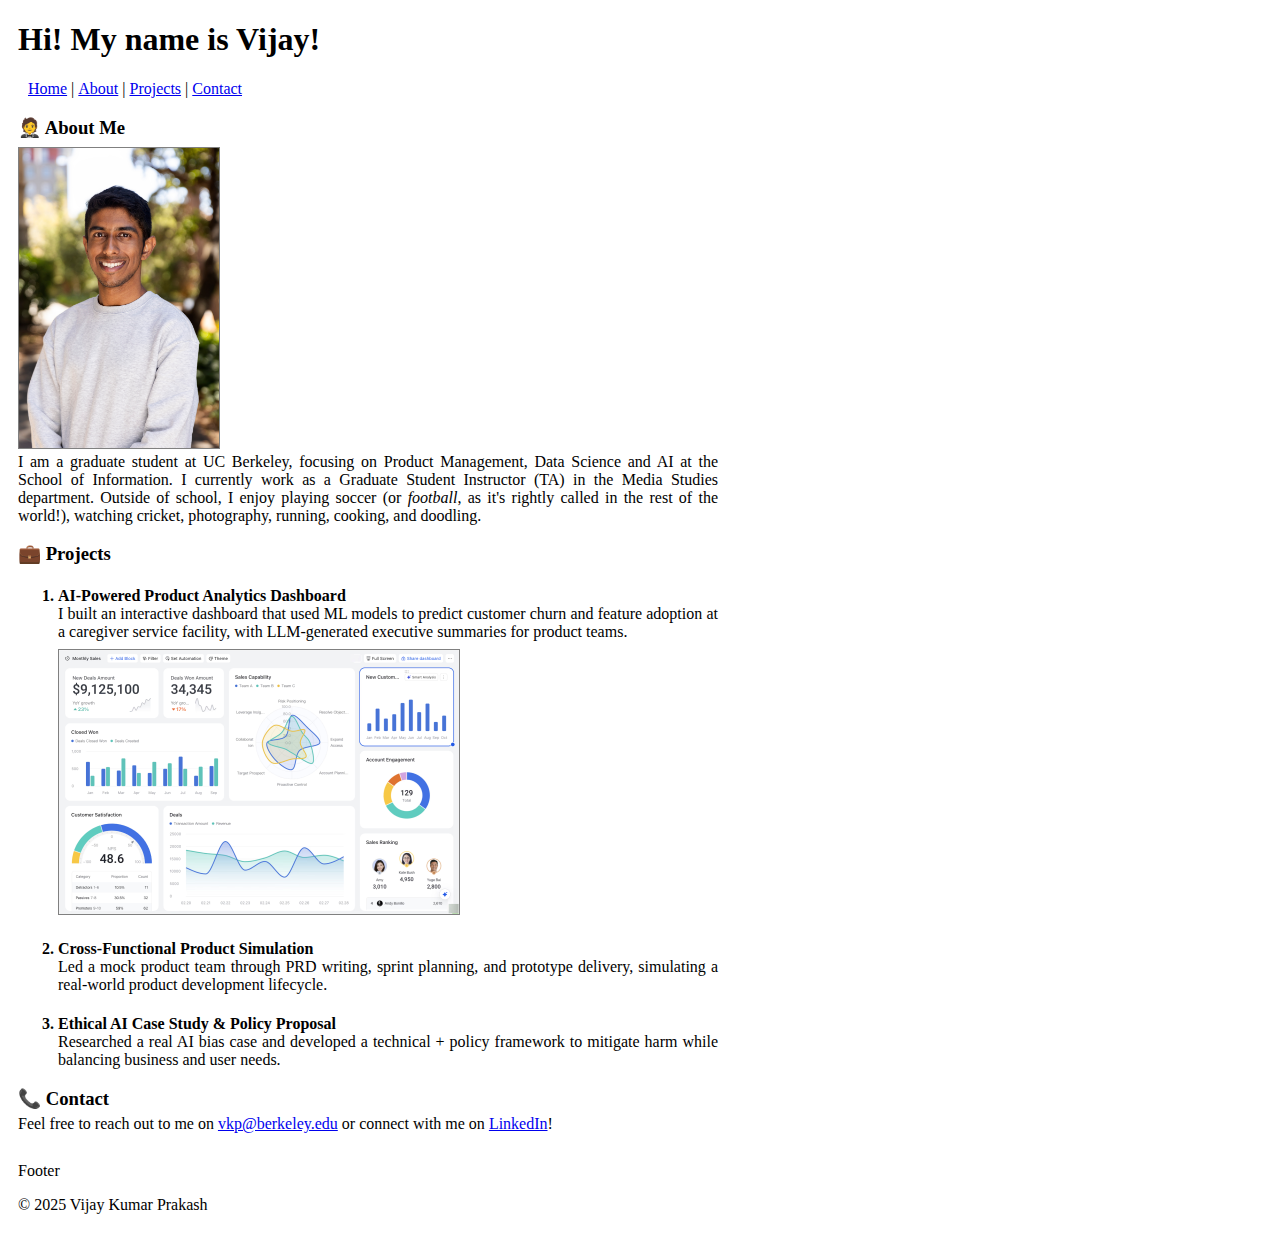
<file: lab1-VijayKumarPrakash/index.html>
<!DOCTYPE html>
<html lang="en">

<head>
  <meta charset="UTF-8">
  <meta name="viewport" content="width=device-width, initial-scale=1.0">
  <title>Lab1</title>
  <style>
    ul {
      padding-inline-start: 10px;
    }

    ul>li {
      display: inline;
    }

    ol>li::marker {
      font-weight: bold;
    }

    img {
      border-style: solid;
      border-width: 1px;
      border-color: gray;
      margin-top: 8px;
    }

    body {
      width: 700px;
      text-align: justify;
      padding-left: 10px;
      font-family: Georgia, 'Times New Roman', Times, serif;
    }

    h3,
    h4 {
      margin-block-end: 0px;
    }

    p {
      margin-block-start: 5px;
    }

    footer {
      position: relative;
      bottom: 10px;
    }
  </style>
</head>

<body>
  <header>
    <h1>Hi! My name is Vijay!</h1>
    <nav>
      <ul>
        <li>
          <a href="#">Home</a>
        </li> |
        </li>
        <li>
          <a href="#about">About</a>
        </li> |
        <li>
          <a href="#projects">Projects</a>
        </li> |
        <li>
          <a href="#contact">Contact</a>
        </li>

      </ul>
    </nav>
  </header>

  <main>
    <section id="about">
      <h3> <span>&#129333;</span> About Me
      </h3>
      <img src="images/VKP_Headshot.jpg" alt="Profile Picture" height="300px">
      <article>I am a graduate student at UC Berkeley, focusing on Product Management, Data Science and AI at the School
        of
        Information.
        I currently work as a Graduate Student Instructor (TA) in the Media Studies department. Outside of school, I
        enjoy playing soccer (or <em>football</em>, as it's rightly called in the rest of the world!), watching cricket,
        photography,
        running,
        cooking, and doodling.
      </article>
    </section>

    <section id="projects">
      <h3> <span>&#128188;</span> Projects</h3>
      <ol>
        <li>
          <h4>AI-Powered Product Analytics Dashboard</h4>
          <article>I built an interactive dashboard that used ML models to predict customer churn and feature adoption
            at a
            caregiver service facility, with
            LLM-generated executive summaries for product teams.</article>
        </li>
        <img src="images/ai_dashboard.avif" alt="AI-powered analytics dashboard" width="400px">
        <li>
          <h4>Cross-Functional Product Simulation</h4>
          <article>Led a mock product team through PRD writing, sprint planning, and prototype delivery, simulating a
            real-world
            product development lifecycle.</article>
        </li>
        <li>
          <h4>Ethical AI Case Study & Policy Proposal</h4>
          <article> Researched a real AI bias case and developed a technical + policy framework to mitigate harm while
            balancing
            business and user needs.
          </article>
        </li>
      </ol>
    </section>

    <section id="contact">
      <h3> <span>&#128222;</span> Contact</h3>
      <p>Feel free to reach out to me on <a href="mailto:vkp@berkeley.edu">vkp@berkeley.edu</a> or connect with me on
        <a href="https://www.linkedin.com/in/vijay-kumar-prakash/">LinkedIn</a>!
      </p>
      <br>
    </section>
  </main>

  <footer>
    <p>Footer</p>
    <p>&copy; 2025 Vijay Kumar Prakash</p>

  </footer>
</body>

</html>
</file>
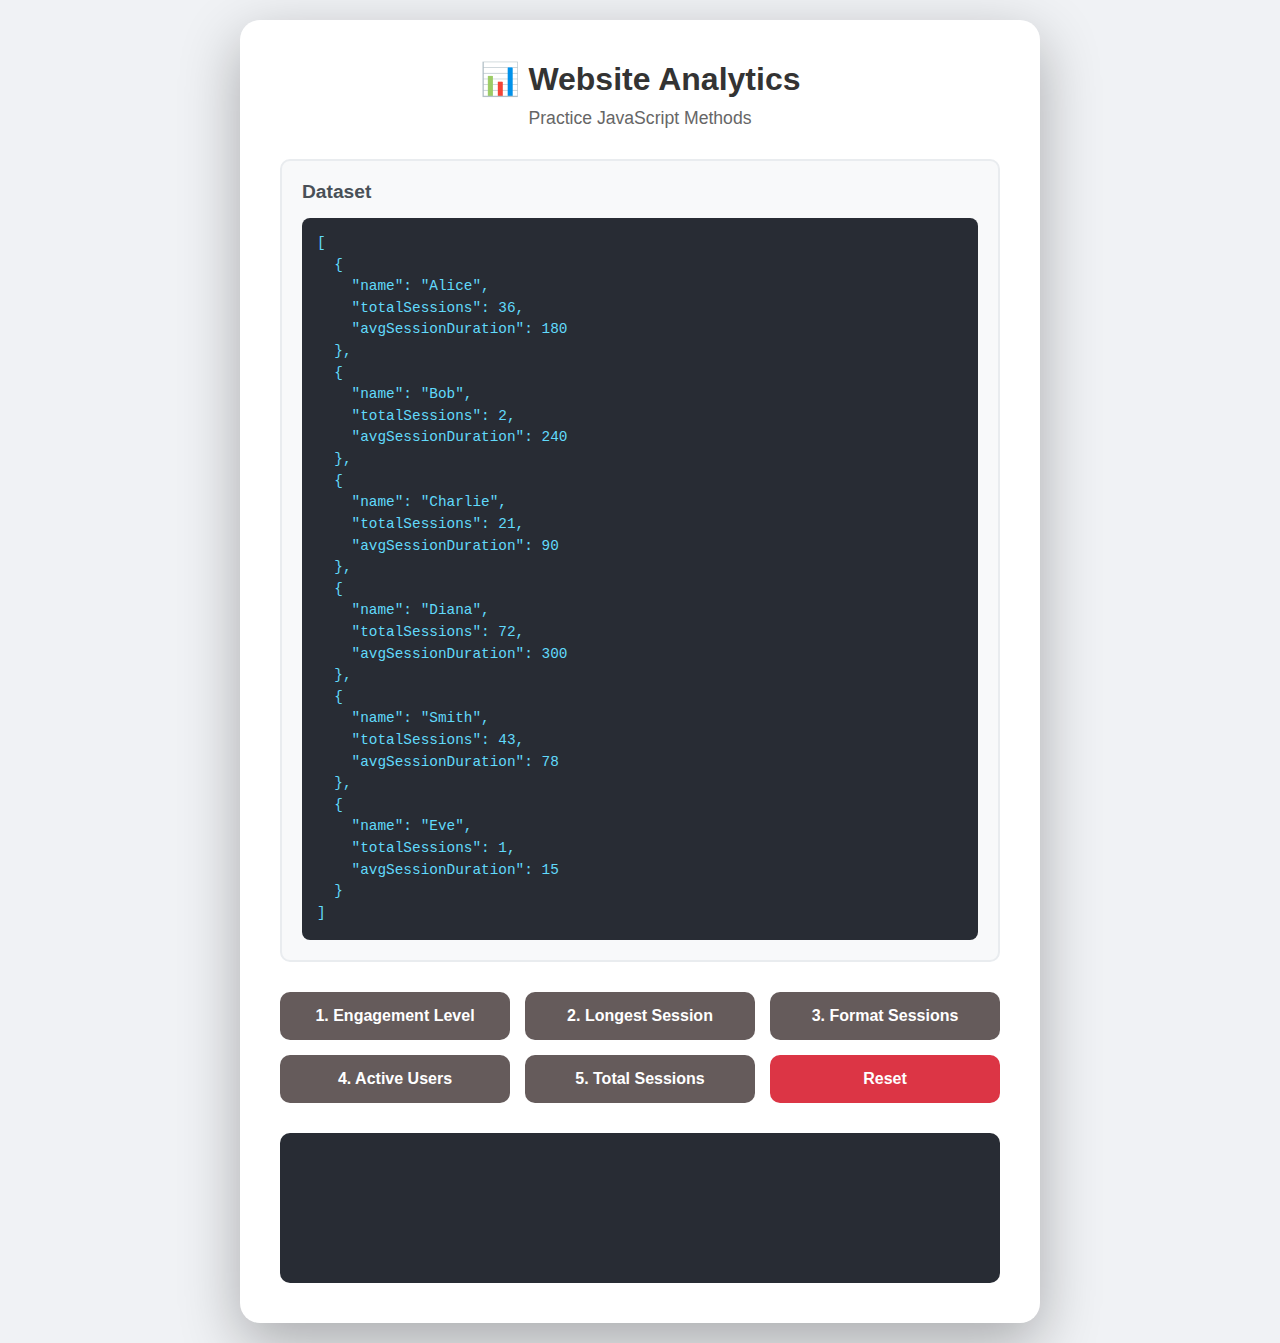
<file: lab3-VijayKumarPrakash/index.html>
<!DOCTYPE html>
<html lang="en">

<head>
  <meta charset="utf-8">
  <meta name="viewport" content="width=device-width, initial-scale=1.0">
  <title>Website Analytics</title>
  <link rel="stylesheet" href="lab3.css">
</head>

<body>
  <main class="analytics">
    <header class="analytics__header">
      <h1 class="analytics__title">📊 Website Analytics</h1>
      <p class="analytics__subtitle">Practice JavaScript Methods</p>
    </header>

    <section class="analytics__dataset">
      <h2 class="analytics__heading">Dataset</h2>
      <pre id="raw-data" class="analytics__pre"></pre>
    </section>

    <section class="analytics__controls" aria-labelledby="controls-title">
      <h2 id="controls-title" class="visually-hidden">Controls</h2>
      <button class="analytics__button" onclick="runEngagementLevel()">1. Engagement Level</button>
      <button class="analytics__button" onclick="runLongestSession()">2. Longest Session</button>
      <button class="analytics__button" onclick="runFormatSessions()">3. Format Sessions</button>
      <button class="analytics__button" onclick="runActiveUsers()">4. Active Users</button>
      <button class="analytics__button" onclick="runTotalSessions()">5. Total Sessions</button>
      <button class="analytics__button analytics__button--danger" onclick="reset()">Reset</button>
    </section>

    <section class="analytics__output" id="output" aria-labelledby="output-title">
      <h2 id="output-title" class="visually-hidden">Output</h2>
    </section>
  </main>

  <script src="lab3.js"></script>
</body>

</html>
</file>
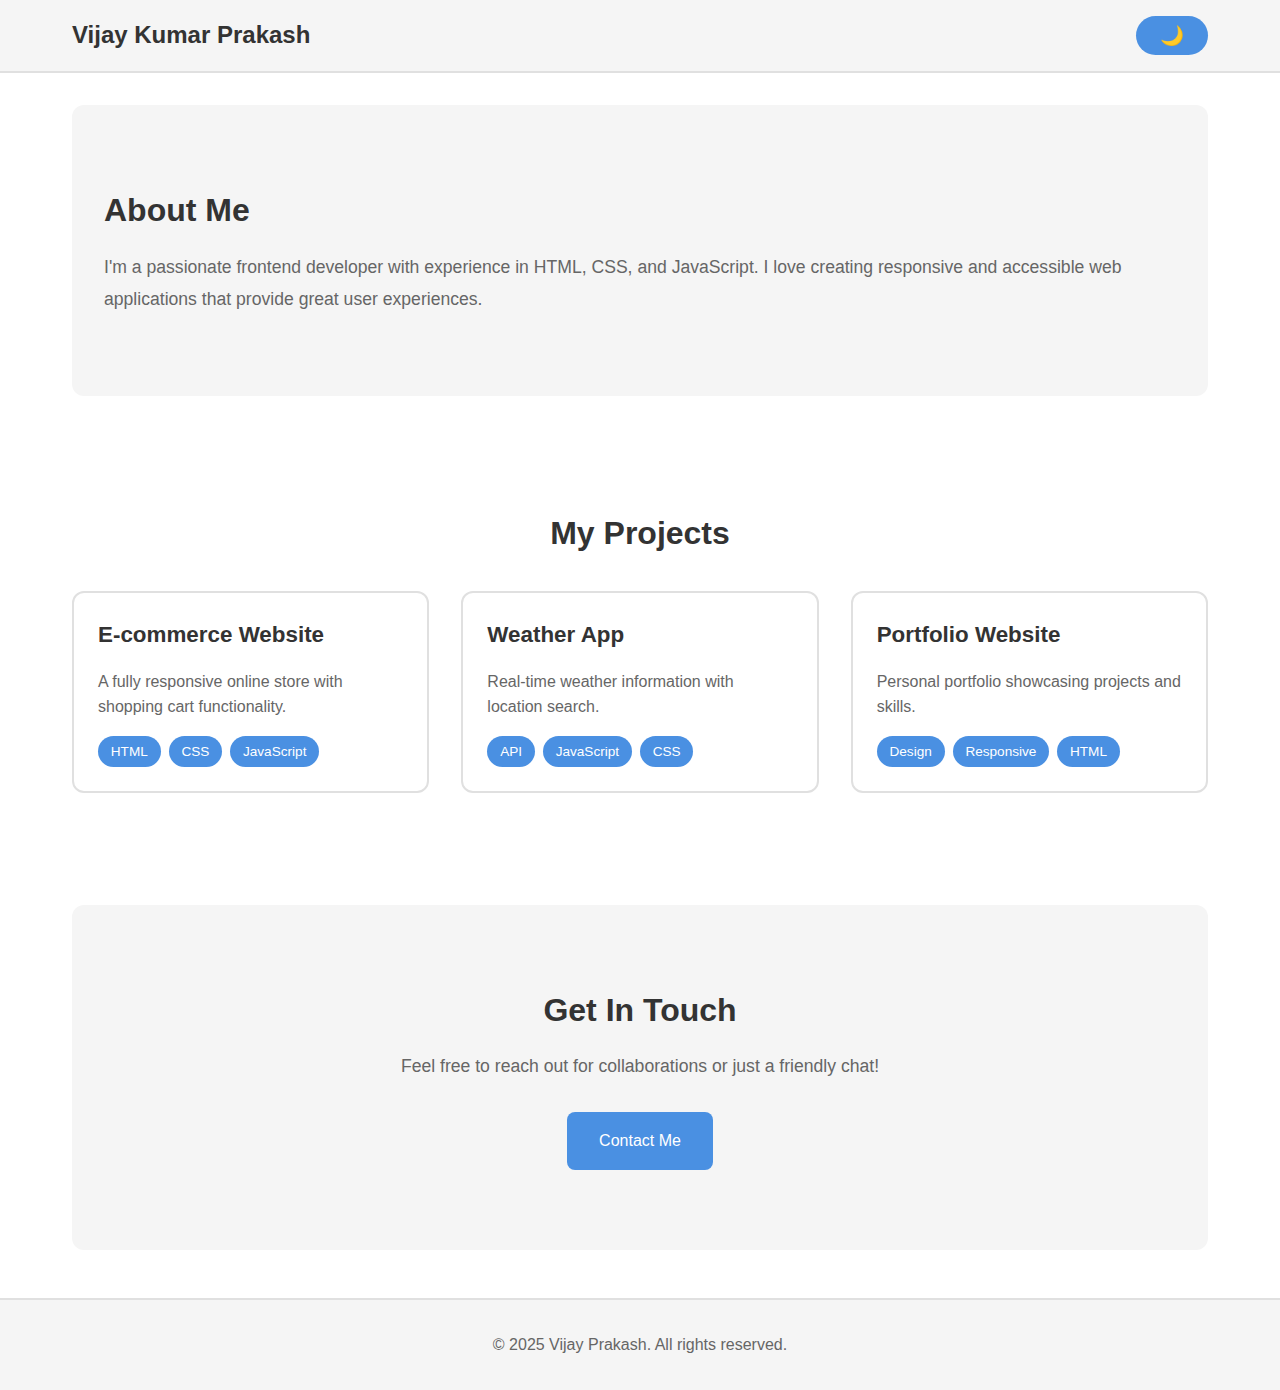
<file: lab4-VijayKumarPrakash/index.html>
<!DOCTYPE html>
<html lang="en">

<head>
    <meta charset="UTF-8">
    <meta name="viewport" content="width=device-width, initial-scale=1.0">
    <title>Portfolio - Dark Mode Lab</title>
    <link rel="stylesheet" href="lab4.css">
</head>

<body>
    <!-- Header Section -->
    <header class="header">
        <div class="header__container">
            <h1 class="header__logo">Vijay Kumar Prakash</h1>

            <!-- Dark Mode Toggle Button -->
            <button class="theme-toggle" id="themeToggle" aria-label="Toggle dark mode">
                <span class="theme-toggle__icon" id="themeIcon">🌙</span>
            </button>
        </div>
    </header>

    <!-- Main Content -->
    <main class="main">

        <!-- About Section -->
        <section class="about">
            <div class="about__container">
                <h2 class="about__title">About Me</h2>
                <p class="about__text">
                    I'm a passionate frontend developer with experience in HTML, CSS, and JavaScript.
                    I love creating responsive and accessible web applications that provide great user experiences.
                </p>
            </div>
        </section>

        <!-- Projects Section -->
        <section class="projects">
            <div class="projects__container">
                <h2 class="projects__title">My Projects</h2>

                <div class="projects__grid">
                    <!-- Project Card 1 -->
                    <article class="project-card">
                        <div class="project-card__header">
                            <h3 class="project-card__title">E-commerce Website</h3>
                        </div>
                        <p class="project-card__description">
                            A fully responsive online store with shopping cart functionality.
                        </p>
                        <div class="project-card__tags">
                            <span class="tag">HTML</span>
                            <span class="tag">CSS</span>
                            <span class="tag">JavaScript</span>
                        </div>
                    </article>

                    <!-- Project Card 2 -->
                    <article class="project-card">
                        <div class="project-card__header">
                            <h3 class="project-card__title">Weather App</h3>
                        </div>
                        <p class="project-card__description">
                            Real-time weather information with location search.
                        </p>
                        <div class="project-card__tags">
                            <span class="tag">API</span>
                            <span class="tag">JavaScript</span>
                            <span class="tag">CSS</span>
                        </div>
                    </article>

                    <!-- Project Card 3 -->
                    <article class="project-card">
                        <div class="project-card__header">
                            <h3 class="project-card__title">Portfolio Website</h3>
                        </div>
                        <p class="project-card__description">
                            Personal portfolio showcasing projects and skills.
                        </p>
                        <div class="project-card__tags">
                            <span class="tag">Design</span>
                            <span class="tag">Responsive</span>
                            <span class="tag">HTML</span>
                        </div>
                    </article>
                </div>
            </div>
        </section>

        <!-- Contact Section -->
        <section class="contact">
            <div class="contact__container">
                <h2 class="contact__title">Get In Touch</h2>
                <p class="contact__text">Feel free to reach out for collaborations or just a friendly chat!</p>
                <a href="mailto:vkp@berkeley.edu" class="contact__button">Contact Me</a>
            </div>
        </section>
    </main>

    <!-- Footer -->
    <footer class="footer">
        <p class="footer__text">© 2025 Vijay Prakash. All rights reserved.</p>
    </footer>

    <script src="lab4.js"></script>
</body>

</html>
</file>
<file: lab4-VijayKumarPrakash/lab4.css>
/* ===================================
   CSS VARIABLES (Light Mode Default)
   =================================== */
:root {
    /* Light Mode Colors */
    --bg-primary: #ffffff;
    --bg-secondary: #f5f5f5;
    --text-primary: #333333;
    --text-secondary: #666666;
    --accent: #4a90e2;
    --accent-hover: #357abd;
    --border-color: #e0e0e0;
    --card-bg: #ffffff;
    --shadow: rgba(0, 0, 0, 0.1);
}

/* Dark Mode Colors  */
.dark-mode {
    --bg-primary: #1a1a1a;
    --bg-secondary: #2d2d2d;
    --text-primary: #f0f0f0;
    --text-secondary: #b0b0b0;
    --accent: #64b5f6;
    --accent-hover: #42a5f5;
    --border-color: #404040;
    --card-bg: #252525;
    --shadow: rgba(0, 0, 0, 0.3);
}

/* ===================================
   RESET & BASE STYLES
   =================================== */
* {
    margin: 0;
    padding: 0;
    box-sizing: border-box;
}

body {
    font-family: 'Segoe UI', Tahoma, Geneva, Verdana, sans-serif;
    line-height: 1.6;
    background-color: var(--bg-primary);
    color: var(--text-primary);
    transition: background-color 0.3s ease, color 0.3s ease;
}

/* ===================================
   HEADER STYLES
   =================================== */
.header {
    background-color: var(--bg-secondary);
    border-bottom: 2px solid var(--border-color);
    padding: 1rem 0;
    position: sticky;
    top: 0;
    z-index: 100;
    transition: all 0.3s ease;
}

.header__container {
    max-width: 1200px;
    margin: 0 auto;
    padding: 0 2rem;
    display: flex;
    justify-content: space-between;
    align-items: center;
}

.header__logo {
    font-size: 1.5rem;
    color: var(--text-primary);
    font-weight: 600;
}

/* Theme Toggle Button */
.theme-toggle {
    background-color: var(--accent);
    border: none;
    border-radius: 50px;
    padding: 0.5rem 1.5rem;
    cursor: pointer;
    display: flex;
    align-items: center;
    gap: 0.5rem;
    transition: all 0.3s ease;
}

.theme-toggle:hover {
    background-color: var(--accent-hover);
    transform: scale(1.05);
}

.theme-toggle__icon {
    font-size: 1.2rem;
}

/* ===================================
   MAIN CONTENT
   =================================== */
.main {
    max-width: 1200px;
    margin: 0 auto;
    padding: 0 2rem;
}

/* About Section */
.about {
    padding: 3rem 0;
    background-color: var(--bg-secondary);
    border-radius: 12px;
    margin: 2rem 0;
    transition: background-color 0.3s ease;
}

.about__container {
    padding: 2rem;
}

.about__title {
    font-size: 2rem;
    margin-bottom: 1rem;
    color: var(--text-primary);
}

.about__text {
    font-size: 1.1rem;
    color: var(--text-secondary);
    line-height: 1.8;
}

/* Projects Section */
.projects {
    padding: 3rem 0;
}

.projects__container {
    padding: 2rem 0;
}

.projects__title {
    font-size: 2rem;
    margin-bottom: 2rem;
    text-align: center;
    color: var(--text-primary);
}

.projects__grid {
    display: grid;
    grid-template-columns: repeat(auto-fit, minmax(300px, 1fr));
    gap: 2rem;
}

/* Project Card */
.project-card {
    background-color: var(--card-bg);
    border: 2px solid var(--border-color);
    border-radius: 12px;
    padding: 1.5rem;
    transition: all 0.3s ease;
}

.project-card:hover {
    transform: translateY(-5px);
    box-shadow: 0 8px 20px var(--shadow);
}

.project-card__header {
    margin-bottom: 1rem;
}

.project-card__title {
    font-size: 1.4rem;
    color: var(--text-primary);
    margin-bottom: 0.5rem;
}

.project-card__description {
    color: var(--text-secondary);
    margin-bottom: 1rem;
    line-height: 1.6;
}

.project-card__tags {
    display: flex;
    gap: 0.5rem;
    flex-wrap: wrap;
}

.tag {
    background-color: var(--accent);
    color: white;
    padding: 0.3rem 0.8rem;
    border-radius: 20px;
    font-size: 0.85rem;
}

/* Contact Section */
.contact {
    padding: 3rem 0;
    text-align: center;
    background-color: var(--bg-secondary);
    border-radius: 12px;
    margin: 2rem 0;
    transition: background-color 0.3s ease;
}

.contact__container {
    padding: 2rem;
}

.contact__title {
    font-size: 2rem;
    margin-bottom: 1rem;
    color: var(--text-primary);
}

.contact__text {
    font-size: 1.1rem;
    color: var(--text-secondary);
    margin-bottom: 2rem;
}

.contact__button {
    display: inline-block;
    background-color: var(--accent);
    color: white;
    padding: 1rem 2rem;
    text-decoration: none;
    border-radius: 8px;
    transition: all 0.3s ease;
}

.contact__button:hover {
    background-color: var(--accent-hover);
    transform: translateY(-2px);
    box-shadow: 0 4px 12px var(--shadow);
}

/* Footer */
.footer {
    background-color: var(--bg-secondary);
    border-top: 2px solid var(--border-color);
    padding: 2rem 0;
    text-align: center;
    margin-top: 3rem;
    transition: all 0.3s ease;
}

.footer__text {
    color: var(--text-secondary);
}

/* ===================================
   RESPONSIVE DESIGN
   =================================== */
@media (max-width: 768px) {
    .hero__title {
        font-size: 2rem;
    }

    .projects__grid {
        grid-template-columns: 1fr;
    }

    .header__container {
        padding: 0 1rem;
    }

    .main {
        padding: 0 1rem;
    }
}
</file>
<file: lab3-VijayKumarPrakash/lab3.css>
/* Reset */
* {
  margin: 0;
  padding: 0;
  box-sizing: border-box;
}

/* Visually hidden utility (for accessible headings/captions) */
.visually-hidden {
  position: absolute !important;
  width: 1px !important;
  height: 1px !important;
  padding: 0 !important;
  margin: -1px !important;
  overflow: hidden !important;
  clip: rect(0, 0, 1px, 1px) !important;
  white-space: nowrap !important;
  border: 0 !important;
}

/* Layout */
body {
  font-family: 'Segoe UI', Tahoma, Geneva, Verdana, sans-serif;
  background: #f0f2f5;
  min-height: 100vh;
  display: flex;
  justify-content: center;
  align-items: center;
  padding: 20px;
}

/* Container → analytics (BEM block) */
.analytics {
  background: #fff;
  border-radius: 20px;
  box-shadow: 0 20px 60px rgba(0, 0, 0, 0.3);
  padding: 40px;
  max-width: 800px;
  width: 100%;
}

/* Header area */
.analytics__title {
  color: #333;
  margin-bottom: 10px;
  font-size: 2rem;
  text-align: center;
}

.analytics__subtitle {
  color: #666;
  text-align: center;
  margin-bottom: 30px;
  font-size: 1.1rem;
}

/* Dataset panel */
.analytics__dataset {
  background: #f8f9fa;
  border: 2px solid #e9ecef;
  border-radius: 10px;
  padding: 20px;
  margin-bottom: 30px;
}

.analytics__heading {
  color: #495057;
  margin-bottom: 15px;
  font-size: 1.2rem;
}

/* Code block */
.analytics__pre {
  background: #282c34;
  color: #61dafb;
  padding: 15px;
  border-radius: 8px;
  overflow-x: auto;
  font-size: 0.9rem;
  line-height: 1.5;
}

/* Controls grid */
.analytics__controls {
  display: grid;
  grid-template-columns: repeat(auto-fit, minmax(200px, 1fr));
  gap: 15px;
  margin-bottom: 30px;
}

/* Buttons */
.analytics__button {
  background: #655b5b;
  color: #fff;
  border: none;
  padding: 15px 25px;
  border-radius: 10px;
  font-size: 1rem;
  font-weight: 600;
  cursor: pointer;
  transition: transform 0.2s, box-shadow 0.2s;
}

.analytics__button:hover {
  transform: translateY(-2px);
  box-shadow: 0 10px 20px rgba(102, 126, 234, 0.4);
}

.analytics__button:active {
  transform: translateY(0);
}

/* Danger modifier (Reset button) */
.analytics__button--danger {
  background: #dc3545;
}

/* Output area */
.analytics__output {
  background: #282c34;
  color: #61dafb;
  padding: 20px;
  border-radius: 10px;
  min-height: 150px;
  font-family: 'Courier New', monospace;
  font-size: 0.95rem;
  line-height: 1.6;
  white-space: pre-wrap;
}

/* Placeholder text when empty */
.analytics__output:empty::before {
  content: "Click buttons to see results here...";
  color: #6c757d;
}

/* Responsive */
@media (max-width: 600px) {
  .analytics {
    padding: 20px;
  }

  .analytics__title {
    font-size: 1.5rem;
  }

  .analytics__controls {
    grid-template-columns: 1fr;
  }
}
</file>
